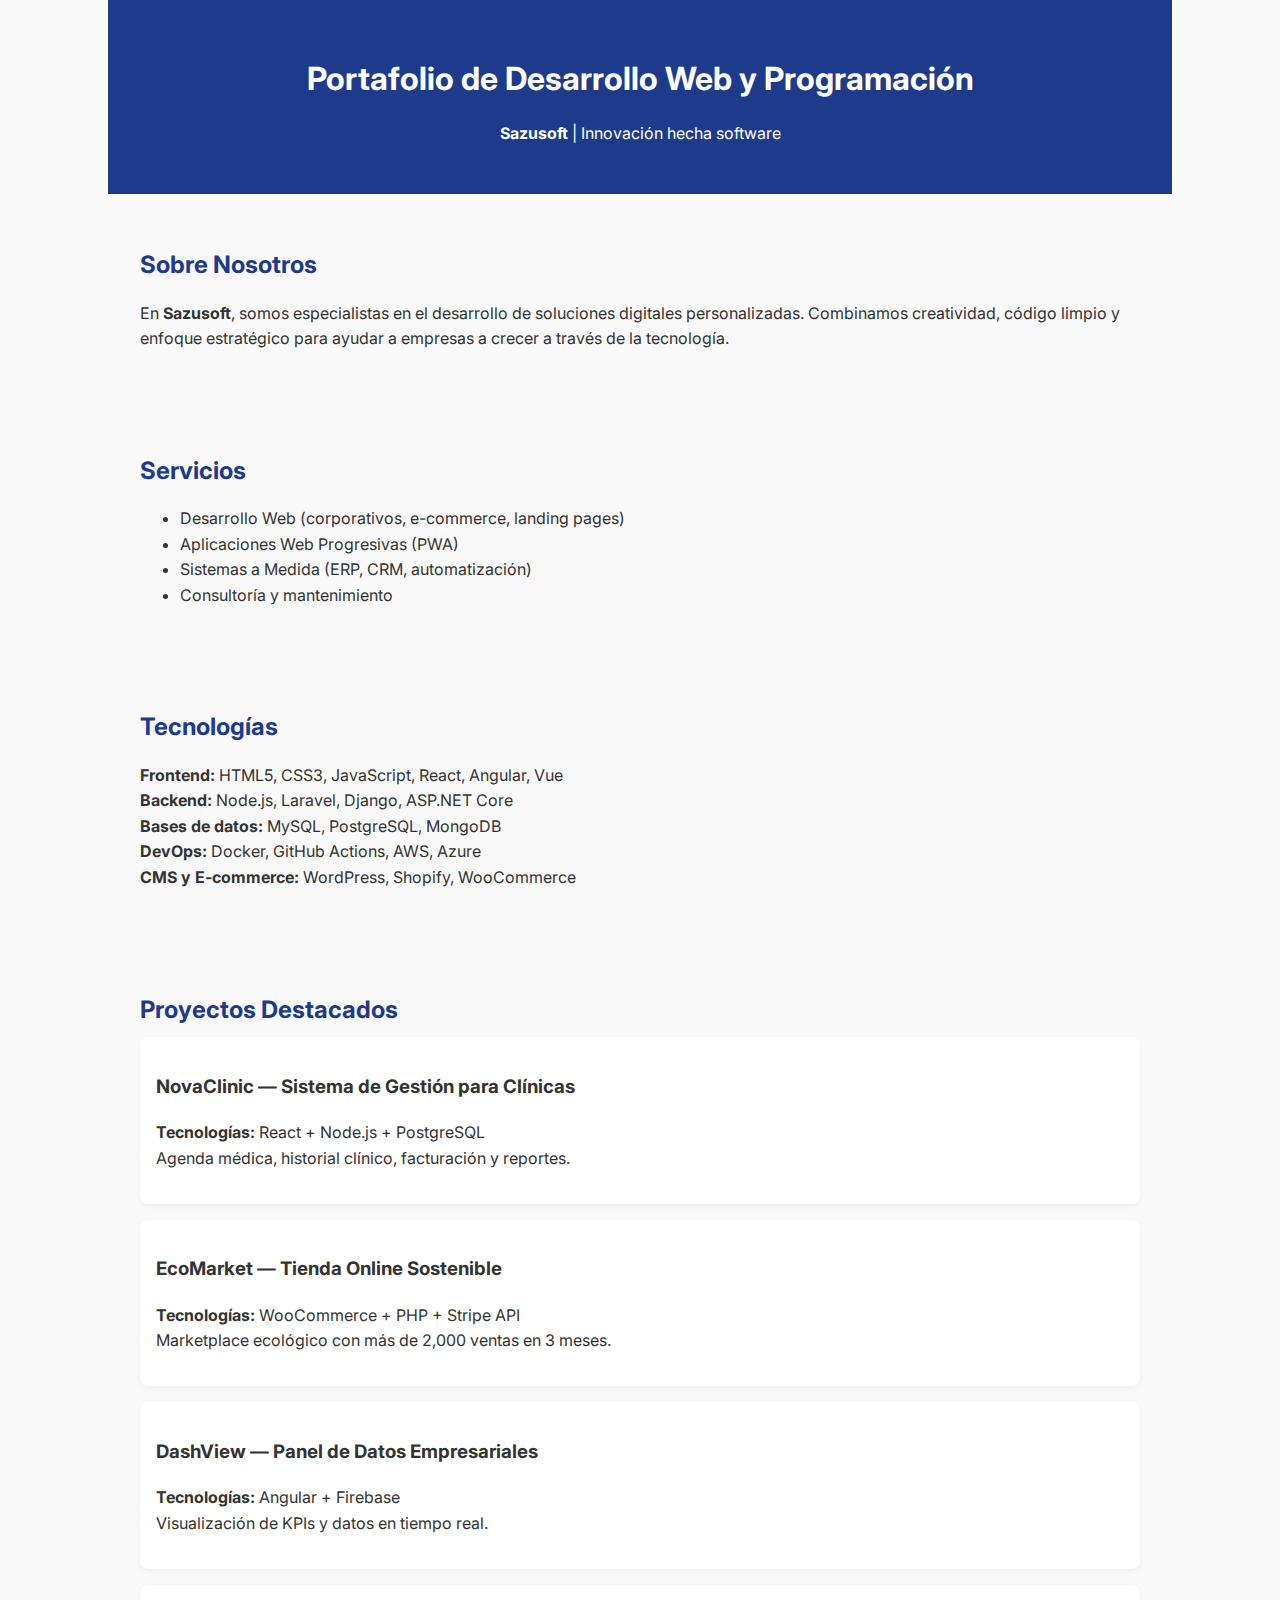
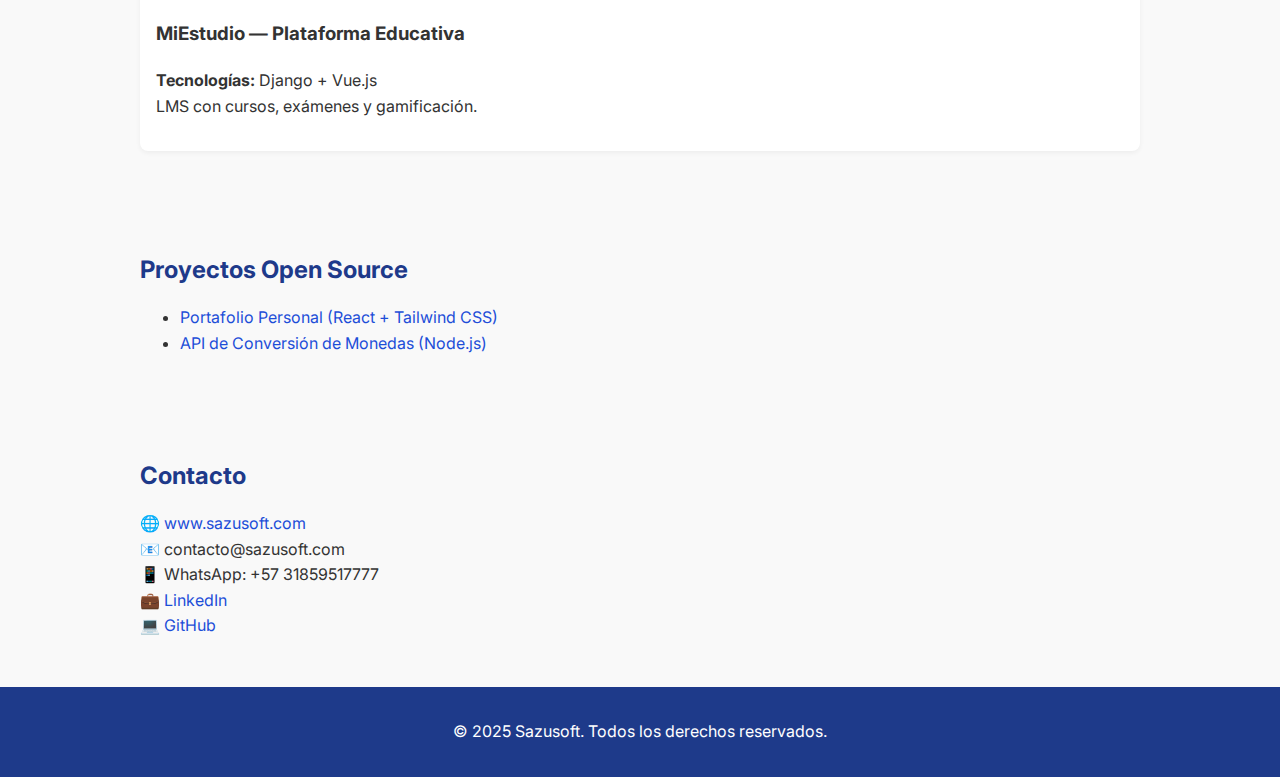
<file: index2.html>
<!DOCTYPE html>
<html lang="es">
<head>
  <meta charset="UTF-8">
  <meta name="viewport" content="width=device-width, initial-scale=1">
  <title>Portafolio | Sazusoft</title>
  <link href="https://fonts.googleapis.com/css2?family=Inter:wght@400;600&display=swap" rel="stylesheet">
  <style>
    body {
      font-family: 'Inter', sans-serif;
      margin: 0;
      padding: 0;
      line-height: 1.6;
      background: #f9f9f9;
      color: #333;
    }
    header, section {
      max-width: 1000px;
      margin: auto;
      padding: 2rem;
    }
    header {
      background-color: #1e3a8a;
      color: white;
      text-align: center;
    }
    h1, h2 {
      margin-bottom: 0.5rem;
    }
    h2 {
      color: #1e3a8a;
    }
    .project {
      background: white;
      margin-bottom: 1rem;
      padding: 1rem;
      border-radius: 8px;
      box-shadow: 0 2px 5px rgba(0,0,0,0.05);
    }
    footer {
      background: #1e3a8a;
      color: white;
      text-align: center;
      padding: 1rem;
    }
    a {
      color: #1d4ed8;
      text-decoration: none;
    }
    a:hover {
      text-decoration: underline;
    }
  </style>
</head>
<body>

<header>
  <h1>Portafolio de Desarrollo Web y Programación</h1>
  <p><strong>Sazusoft</strong> | Innovación hecha software</p>
</header>

<section>
  <h2>Sobre Nosotros</h2>
  <p>En <strong>Sazusoft</strong>, somos especialistas en el desarrollo de soluciones digitales personalizadas. Combinamos creatividad, código limpio y enfoque estratégico para ayudar a empresas a crecer a través de la tecnología.</p>
</section>

<section>
  <h2>Servicios</h2>
  <ul>
    <li>Desarrollo Web (corporativos, e-commerce, landing pages)</li>
    <li>Aplicaciones Web Progresivas (PWA)</li>
    <li>Sistemas a Medida (ERP, CRM, automatización)</li>
    <li>Consultoría y mantenimiento</li>
  </ul>
</section>

<section>
  <h2>Tecnologías</h2>
  <p><strong>Frontend:</strong> HTML5, CSS3, JavaScript, React, Angular, Vue<br>
     <strong>Backend:</strong> Node.js, Laravel, Django, ASP.NET Core<br>
     <strong>Bases de datos:</strong> MySQL, PostgreSQL, MongoDB<br>
     <strong>DevOps:</strong> Docker, GitHub Actions, AWS, Azure<br>
     <strong>CMS y E-commerce:</strong> WordPress, Shopify, WooCommerce</p>
</section>

<section>
  <h2>Proyectos Destacados</h2>

  <div class="project">
    <h3>NovaClinic — Sistema de Gestión para Clínicas</h3>
    <p><strong>Tecnologías:</strong> React + Node.js + PostgreSQL<br>
    Agenda médica, historial clínico, facturación y reportes.</p>
  </div>

  <div class="project">
    <h3>EcoMarket — Tienda Online Sostenible</h3>
    <p><strong>Tecnologías:</strong> WooCommerce + PHP + Stripe API<br>
    Marketplace ecológico con más de 2,000 ventas en 3 meses.</p>
  </div>

  <div class="project">
    <h3>DashView — Panel de Datos Empresariales</h3>
    <p><strong>Tecnologías:</strong> Angular + Firebase<br>
    Visualización de KPIs y datos en tiempo real.</p>
  </div>

  <div class="project">
    <h3>MiEstudio — Plataforma Educativa</h3>
    <p><strong>Tecnologías:</strong> Django + Vue.js<br>
    LMS con cursos, exámenes y gamificación.</p>
  </div>
</section>

<section>
  <h2>Proyectos Open Source</h2>
  <ul>
    <li><a href="https://github.com/sazusoft/portafolio" target="_blank">Portafolio Personal (React + Tailwind CSS)</a></li>
    <li><a href="https://github.com/sazusoft/currency-api" target="_blank">API de Conversión de Monedas (Node.js)</a></li>
  </ul>
</section>

<section>
  <h2>Contacto</h2>
  <p>🌐 <a href="https://www.sazusoft.com">www.sazusoft.com</a><br>
     📧 contacto@sazusoft.com<br>
     📱 WhatsApp: +57 31859517777<br>
     💼 <a href="https://linkedin.com/company/sazusoft">LinkedIn</a><br>
     💻 <a href="https://github.com/sazusoft">GitHub</a>
  </p>
</section>

<footer>
  <p>&copy; 2025 Sazusoft. Todos los derechos reservados.</p>
</footer>

</body>
</html>
</file>
